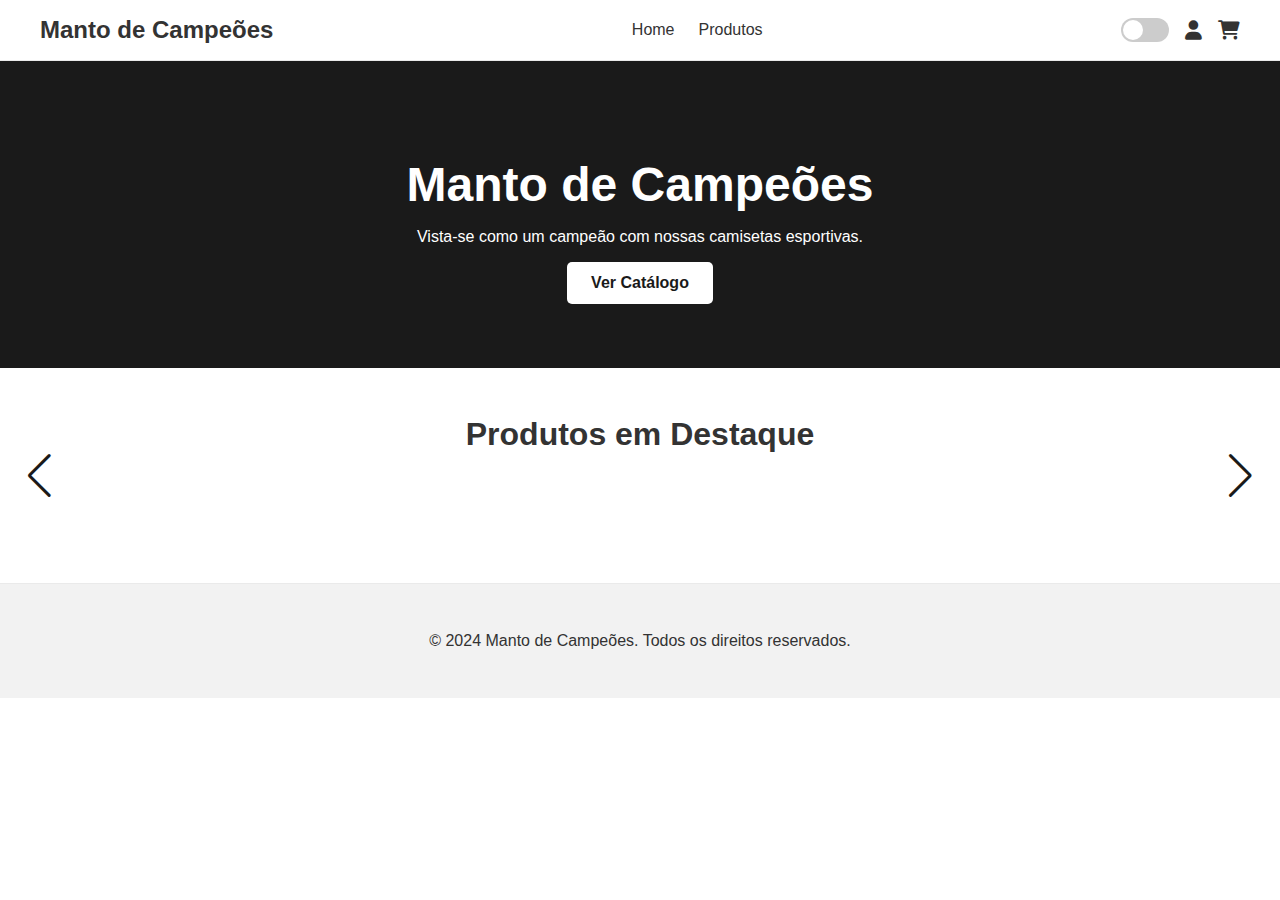
<file: index.html>
<!DOCTYPE html>
<html lang="pt-BR">
<head>
    <meta charset="UTF-8">
    <meta name="viewport" content="width=device-width, initial-scale=1.0">
    <title>Manto de Campeões</title>
    <link rel="stylesheet" href="css/style.css">
    <link rel="stylesheet" href="https://cdnjs.cloudflare.com/ajax/libs/font-awesome/6.0.0-beta3/css/all.min.css">
    <link rel="stylesheet" href="https://unpkg.com/swiper/swiper-bundle.min.css" />
</head>
<body>

    <header class="site-header">
        <div class="container">
            <a href="index.html" class="logo">Manto de Campeões</a>
            <nav class="main-nav">
                <a href="index.html">Home</a>
                <a href="produtos.html">Produtos</a>
            </nav>
            <div class="header-actions">
                <div class="theme-switch-wrapper">
                    <label class="theme-switch" for="checkbox">
                        <input type="checkbox" id="checkbox" />
                        <div class="slider round"></div>
                    </label>
                </div>
                <a href="minha-conta.html" aria-label="Conta"><i class="fas fa-user"></i></a>
                <a href="#" aria-label="Carrinho" class="cart-icon-container" id="cart-icon">
                    <i class="fas fa-shopping-cart"></i>
                    <span id="cart-count">0</span>
                </a>
            </div>
        </div>
    </header>

    <main>
        <section class="hero">
            <div class="container">
                <h1>Manto de Campeões</h1>
                <p>Vista-se como um campeão com nossas camisetas esportivas.</p>
                <a href="produtos.html" class="btn btn-primary">Ver Catálogo</a>
            </div>
        </section>

        <section class="featured-products container">
            <h2>Produtos em Destaque</h2>
            <div class="swiper-container">
                <div class="swiper-wrapper" id="featured-grid">
                    </div>
                <div class="swiper-pagination"></div>

                <div class="swiper-button-prev"></div>
                <div class="swiper-button-next"></div>
            </div>
        </section>
    </main>

    <footer class="site-footer">
        <div class="container">
            <p>&copy; 2024 Manto de Campeões. Todos os direitos reservados.</p>
        </div>
    </footer>

    <div id="cart-modal" class="modal-overlay hidden">
        <div class="modal-content">
            <div class="modal-header">
                <h2>Meu Carrinho</h2>
                <button id="close-modal-btn" class="close-btn">&times;</button>
            </div>
            <div id="cart-items-container" class="modal-body">
            </div>
            <div class="modal-footer">
                <div class="subtotal">
                    <strong>Subtotal:</strong>
                    <span id="cart-subtotal">R$ 0,00</span>
                </div>
                <a href="checkout.html" class="btn btn-primary checkout-btn">Finalizar Compra</a>
            </div>
        </div>
    </div>
<script src="https://unpkg.com/swiper/swiper-bundle.min.js"></script>
<script src="js/cart.js"></script>
<script src="/js/main.js"></script>
</body>
</html>
</file>
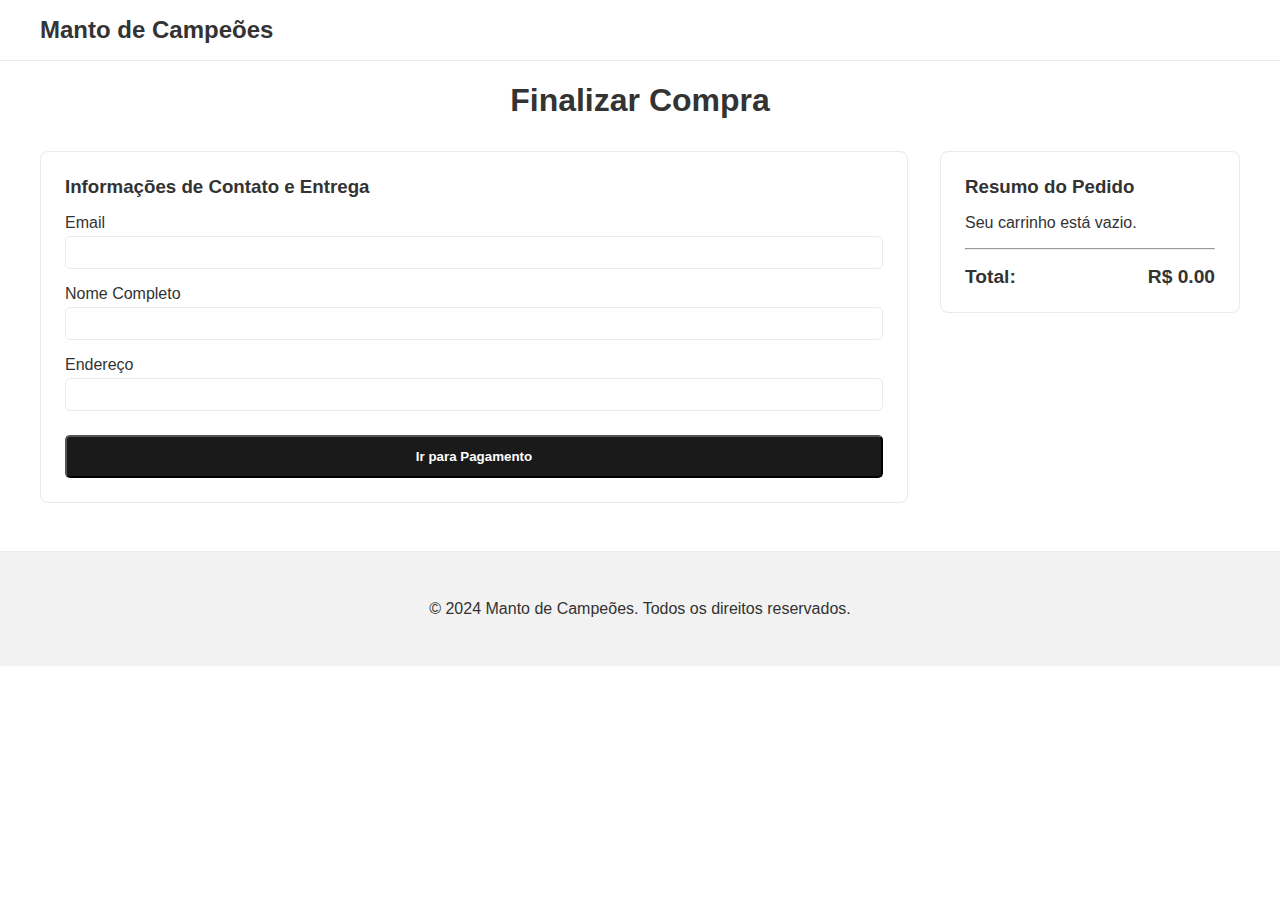
<file: checkout.html>
<!DOCTYPE html>
<html lang="pt-BR">
<head>
    <meta charset="UTF-8">
    <meta name="viewport" content="width=device-width, initial-scale=1.0">
    <title>Checkout - Manto de Campeões</title>
    <link rel="stylesheet" href="css/style.css">
    <link rel="stylesheet" href="https://cdnjs.cloudflare.com/ajax/libs/font-awesome/6.0.0-beta3/css/all.min.css">
</head>
<body>
    <header class="site-header">
        <div class="container">
            <a href="index.html" class="logo">Manto de Campeões</a>
        </div>
    </header>

    <main class="container">
        <h1 class="page-title">Finalizar Compra</h1>
        <div class="checkout-layout">
            <div class="checkout-form">
                <div class="card">
                    <h3>Informações de Contato e Entrega</h3>
                    <form id="checkout-form">
                        <label for="email">Email</label>
                        <input type="email" id="email" required>
                        <label for="name">Nome Completo</label>
                        <input type="text" id="name" required>
                        <label for="address">Endereço</label>
                        <input type="text" id="address" required>
                        <button type="submit" class="btn btn-primary checkout-btn">Ir para Pagamento</button>
                    </form>
                </div>
            </div>
            <aside class="order-summary">
                <div class="card">
                    <h3>Resumo do Pedido</h3>
                    <div id="summary-items"></div>
                    <hr>
                    <div class="summary-total">
                        <strong>Total:</strong>
                        <strong id="summary-total-value">R$ 0,00</strong>
                    </div>
                </div>
            </aside>
        </div>
    </main>

    <footer class="site-footer">
        <div class="container">
            <p>&copy; 2024 Manto de Campeões. Todos os direitos reservados.</p>
        </div>
    </footer>

    <script>
        document.addEventListener('DOMContentLoaded', () => {
            const cartItems = JSON.parse(localStorage.getItem('cart')) || [];
            const summaryItemsContainer = document.getElementById('summary-items');
            const summaryTotalElement = document.getElementById('summary-total-value');
            
            if (cartItems.length === 0) {
                summaryItemsContainer.innerHTML = '<p>Seu carrinho está vazio.</p>';
            } else {
                cartItems.forEach(item => {
                    const itemElement = document.createElement('p');
                    itemElement.textContent = `${item.quantity}x ${item.name}`;
                    summaryItemsContainer.appendChild(itemElement);
                });
            }
            
            const total = cartItems.reduce((sum, item) => sum + item.price * item.quantity, 0);
            summaryTotalElement.textContent = `R$ ${total.toFixed(2).replace(',', ',')}`;

            document.getElementById('checkout-form').addEventListener('submit', (e) => {
                e.preventDefault();
                alert('Pedido realizado com sucesso! (Isso é uma simulação)');
                localStorage.removeItem('cart'); // Limpa o carrinho
                window.location.href = 'index.html'; // Redireciona para a home
            });
        });
    </script>
</body>
</html>
</file>
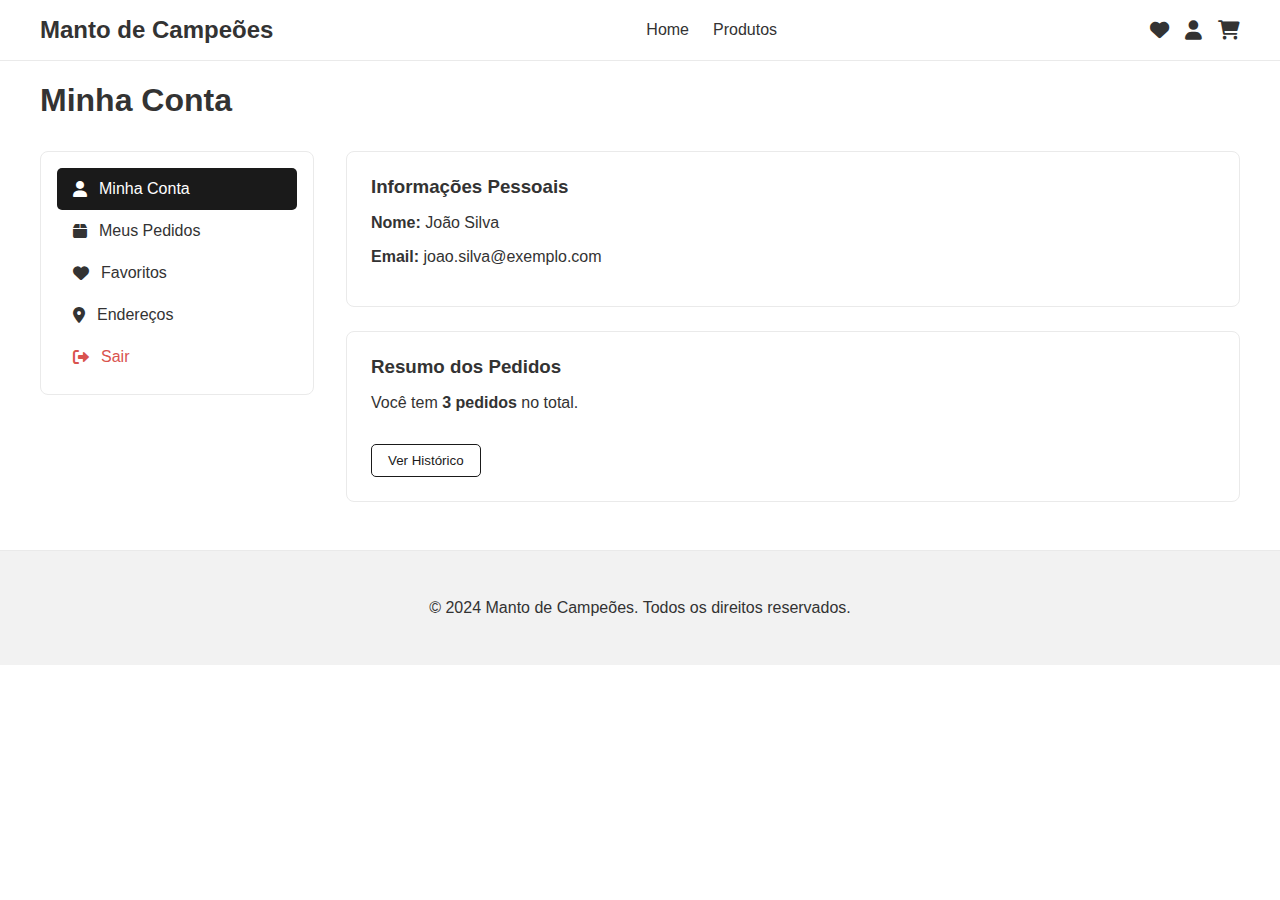
<file: minha-conta.html>
<!DOCTYPE html>
<html lang="pt-BR">
<head>
    <meta charset="UTF-8">
    <meta name="viewport" content="width=device-width, initial-scale=1.0">
    <title>Minha Conta - Manto de Campeões</title>
    <link rel="stylesheet" href="css/style.css">
    <link rel="stylesheet" href="https://cdnjs.cloudflare.com/ajax/libs/font-awesome/6.0.0-beta3/css/all.min.css">
</head>
<body>
    <header class="site-header">
        <div class="container">
            <a href="index.html" class="logo">Manto de Campeões</a>
            <nav class="main-nav">
                <a href="index.html">Home</a>
                <a href="produtos.html">Produtos</a>
            </nav>
            <div class="header-actions">
                <a href="favoritos.html" aria-label="Favoritos"><i class="fas fa-heart"></i></a>
                <a href="minha-conta.html" aria-label="Conta"><i class="fas fa-user"></i></a>
                <a href="#" aria-label="Carrinho" class="cart-icon-container" id="cart-icon">
                    <i class="fas fa-shopping-cart"></i>
                    <span id="cart-count">0</span>
                </a>
            </div>
        </div>
    </header>

    <main class="container account-page">
        <h1 class="page-title">Minha Conta</h1>
        <div class="account-layout">
            <aside class="account-sidebar">
                <nav>
                    <a href="minha-conta.html" class="active"><i class="fas fa-user"></i> Minha Conta</a>
                    <a href="#"><i class="fas fa-box"></i> Meus Pedidos</a>
                    <a href="favoritos.html"><i class="fas fa-heart"></i> Favoritos</a>
                    <a href="#"><i class="fas fa-map-marker-alt"></i> Endereços</a>
                    <a href="#" class="logout"><i class="fas fa-sign-out-alt"></i> Sair</a>
                </nav>
            </aside>
            <section class="account-content">
                <div class="card">
                    <h3>Informações Pessoais</h3>
                    <p><strong>Nome:</strong> João Silva</p>
                    <p><strong>Email:</strong> joao.silva@exemplo.com</p>
                </div>
                <div class="card">
                    <h3>Resumo dos Pedidos</h3>
                    <p>Você tem <strong>3 pedidos</strong> no total.</p>
                    <button class="btn-secondary">Ver Histórico</button>
                </div>
            </section>
        </div>
    </main>

    <footer class="site-footer">
        <div class="container">
            <p>&copy; 2024 Manto de Campeões. Todos os direitos reservados.</p>
        </div>
    </footer>
    
    <div id="cart-modal" class="modal-overlay hidden">
    <div class="modal-content">
        <div class="modal-header">
            <h2>Meu Carrinho</h2>
            <button id="close-modal-btn" class="close-btn">&times;</button>
        </div>
        <div id="cart-items-container" class="modal-body">
            </div>
        <div class="modal-footer">
            <div class="subtotal">
                <strong>Subtotal:</strong>
                <span id="cart-subtotal">R$ 0,00</span>
            </div>
            <a href="checkout.html" class="btn btn-primary checkout-btn">Finalizar Compra</a>
        </div>
    </div>
</div>
<script src="js/cart.js"></script>

</body>
</html>
</file>
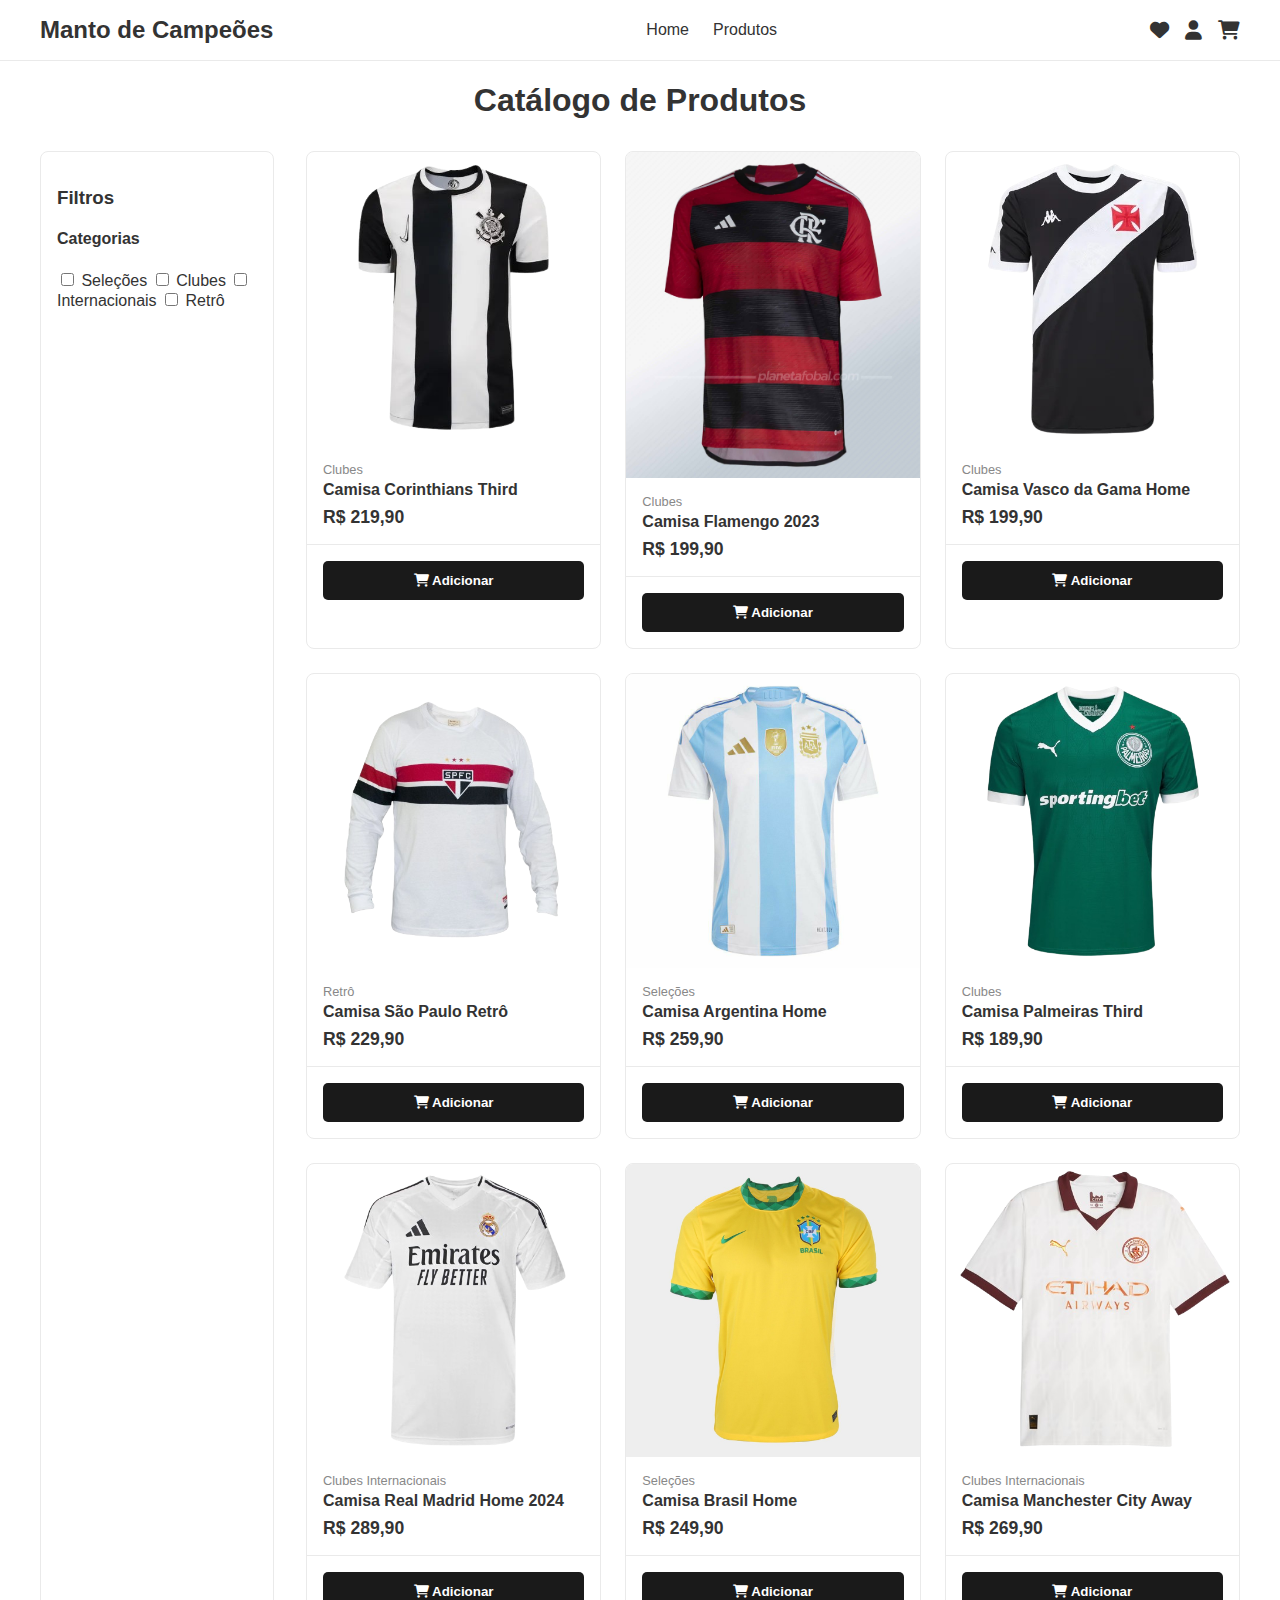
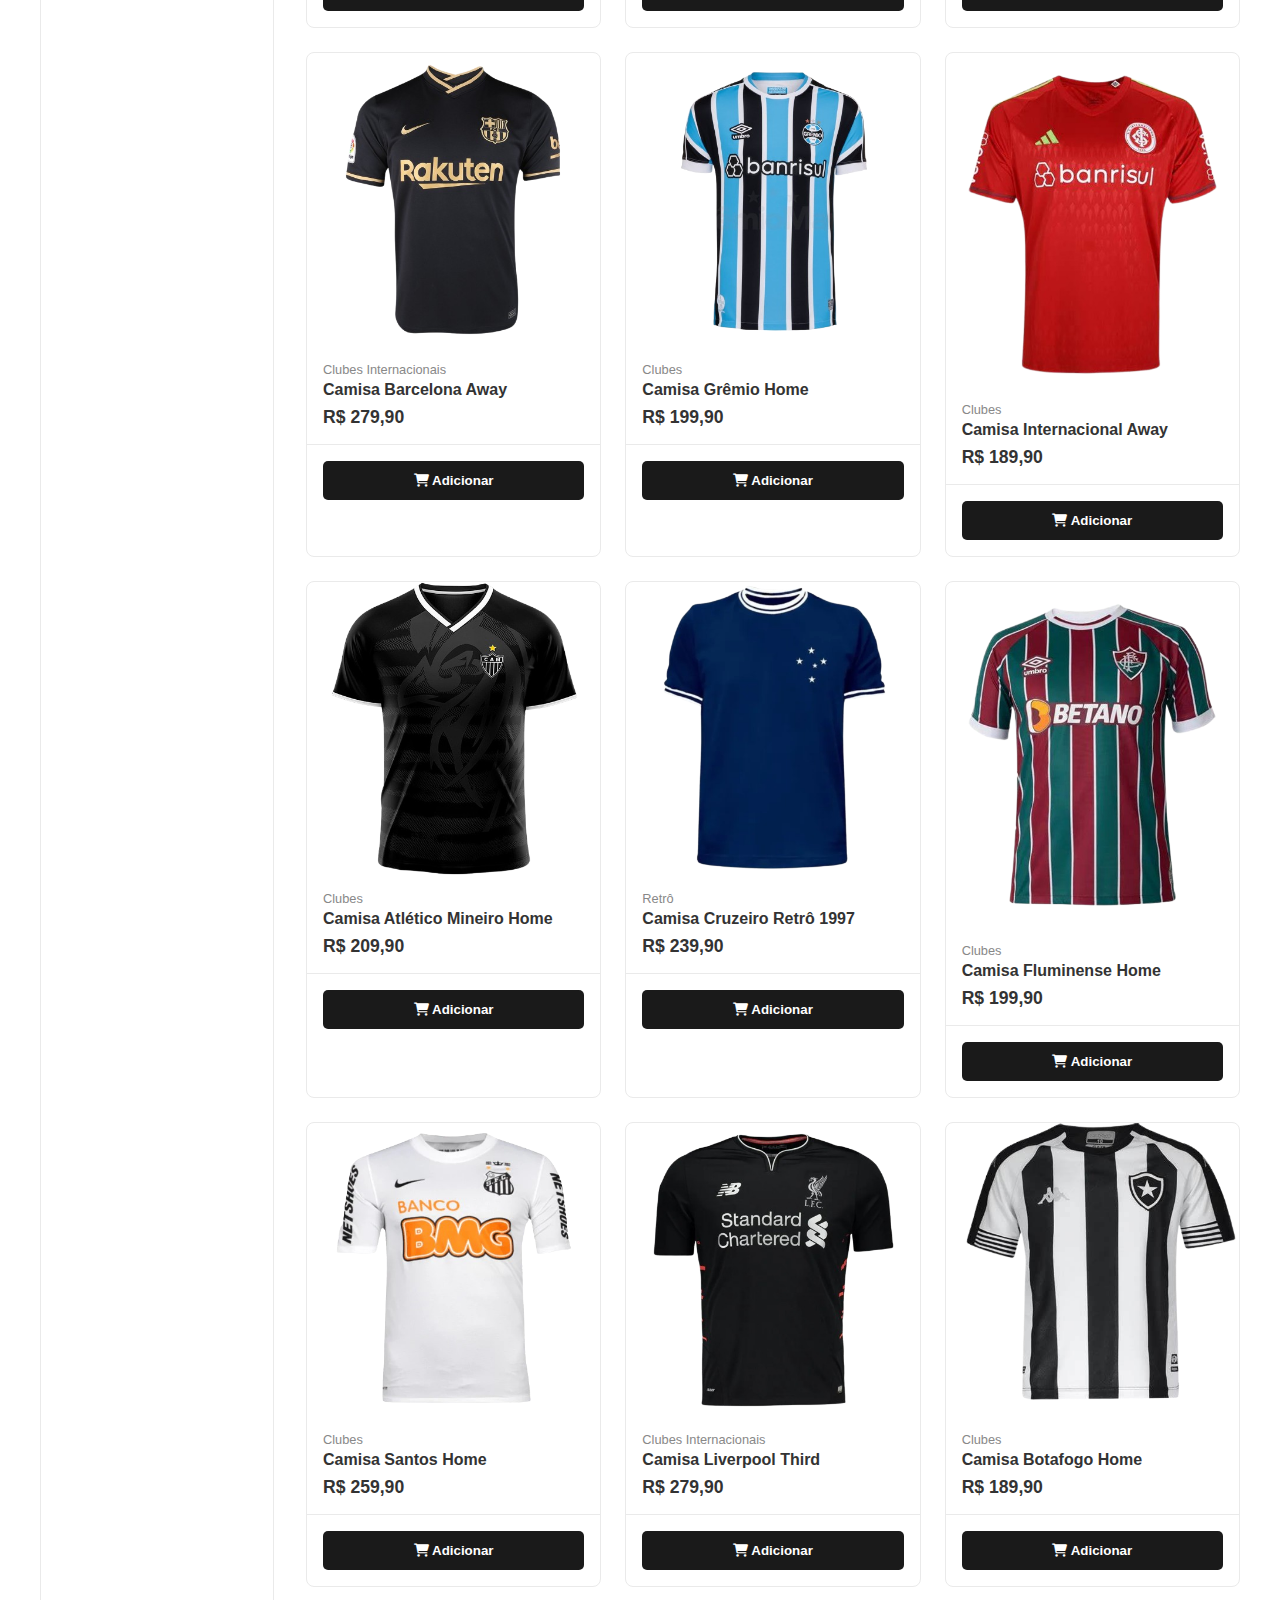
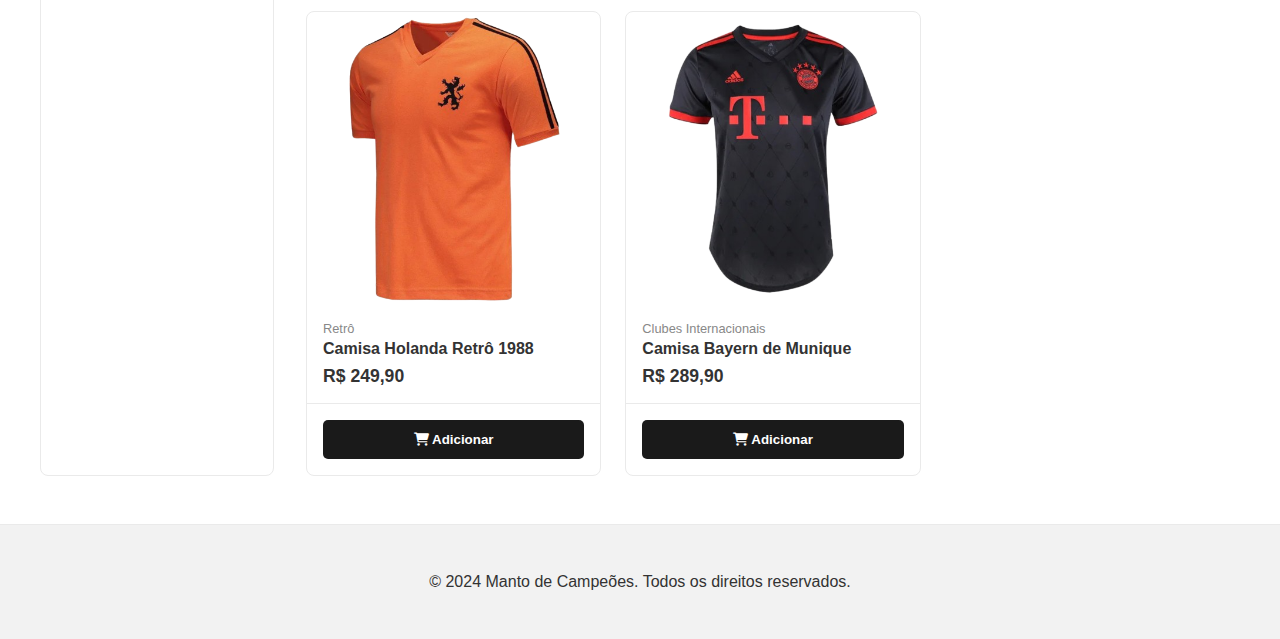
<file: produtos.html>
<!DOCTYPE html>
<html lang="pt-BR">
<head>
    <meta charset="UTF-8">
    <meta name="viewport" content="width=device-width, initial-scale=1.0">
    <title>Produtos - Manto de Campeões</title>
    <link rel="stylesheet" href="css/style.css">
    <link rel="stylesheet" href="https://cdnjs.cloudflare.com/ajax/libs/font-awesome/6.0.0-beta3/css/all.min.css">
</head>
<body>

    <header class="site-header">
        <div class="container">
            <a href="index.html" class="logo">Manto de Campeões</a>
            <nav class="main-nav">
                <a href="index.html">Home</a>
                <a href="produtos.html">Produtos</a>
            </nav>
            <div class="header-actions">
                <a href="#" aria-label="Favoritos"><i class="fas fa-heart"></i></a>
                <a href="#" aria-label="Conta"><i class="fas fa-user"></i></a>
                <a href="#" aria-label="Carrinho"><i class="fas fa-shopping-cart"></i></a>
            </div>
        </div>
    </header>

    <main class="container">
        <h1 class="page-title">Catálogo de Produtos</h1>
        <div class="catalog">
            <aside class="filters">
                <h3>Filtros</h3>
                <div class="filter-group">
                    <h4>Categorias</h4>
                    <label><input type="checkbox" name="category" value="selecoes"> Seleções</label>
                    <label><input type="checkbox" name="category" value="clubes"> Clubes</label>
                    <label><input type="checkbox" name="category" value="internacionais"> Internacionais</label>
                    <label><input type="checkbox" name="category" value="retro"> Retrô</label>
                </div>
            </aside>
            <section class="product-grid-container">
                <div class="product-grid" id="product-list">
                    </div>
            </section>
        </div>
    </main>

    <footer class="site-footer">
        <div class="container">
            <p>&copy; 2024 Manto de Campeões. Todos os direitos reservados.</p>
        </div>
    </footer>

    <div id="cart-modal" class="modal-overlay hidden">
    <div class="modal-content">
        <div class="modal-header">
            <h2>Meu Carrinho</h2>
            <button id="close-modal-btn" class="close-btn">&times;</button>
        </div>
        <div id="cart-items-container" class="modal-body">
            </div>
        <div class="modal-footer">
            <div class="subtotal">
                <strong>Subtotal:</strong>
                <span id="cart-subtotal">R$ 0,00</span>
            </div>
            <a href="checkout.html" class="btn btn-primary checkout-btn">Finalizar Compra</a>
        </div>
    </div>
</div>
<script src="js/cart.js"></script>
<script src="js/products.js"></script>

</body>
</html>
</file>
<file: css/style.css>
/* --- GERAL --- */
:root {
    --primary-color: #1a1a1a;
    --secondary-color: #f2f2f2;
    --text-color: #333;
    --background-color: #ffffff;
    --border-color: #eaeaea;
}

body {
    margin: 0;
    font-family: -apple-system, BlinkMacSystemFont, "Segoe UI", Roboto, "Helvetica Neue", Arial, sans-serif;
    color: var(--text-color);
    background-color: var(--background-color);
    transition: background-color 0.3s, color 0.3s;
}

.container {
    max-width: 1200px;
    margin: 0 auto;
    padding: 0 1.5rem;
}

a {
    text-decoration: none;
    color: inherit;
}

/* --- HEADER --- */
.site-header {
    background: var(--background-color);
    border-bottom: 1px solid var(--border-color);
    padding: 1rem 0;
    transition: background-color 0.3s, border-color 0.3s;
}

.site-header .container {
    display: flex;
    justify-content: space-between;
    align-items: center;
}

.logo {
    font-weight: bold;
    font-size: 1.5rem;
}

.main-nav {
    display: flex;
    gap: 1.5rem;
}

.header-actions {
    display: flex;
    align-items: center;
    gap: 1rem;
}

.header-actions i {
    font-size: 1.2rem;
}

.cart-icon-container {
    position: relative;
    display: flex;
    align-items: center;
}

#cart-count {
    position: absolute;
    top: -8px;
    right: -8px;
    background-color: red;
    color: white;
    border-radius: 50%;
    padding: 2px 6px;
    font-size: 0.75rem;
    font-weight: bold;
    display: flex;
    align-items: center;
    justify-content: center;
    min-width: 20px;
    min-height: 20px;
    box-sizing: border-box;
}


/* --- HERO SECTION --- */
.hero {
    background-color: var(--primary-color);
    color: white;
    text-align: center;
    padding: 4rem 0;
    margin-bottom: 3rem;
}

.hero h1 {
    font-size: 3rem;
    margin-bottom: 1rem;
}

.btn {
    display: inline-block;
    padding: 0.75rem 1.5rem;
    border-radius: 5px;
    font-weight: bold;
    transition: background-color 0.3s, color 0.3s;
}

.btn-primary {
    background-color: white;
    color: var(--primary-color);
}
.btn-primary:hover {
    background-color: #f0f0f0;
}


/* --- PRODUCT GRID & CARD --- */
.featured-products h2, .page-title {
    text-align: center;
    font-size: 2rem;
    margin-bottom: 2rem;
}

.product-grid {
    display: grid;
    grid-template-columns: repeat(auto-fill, minmax(250px, 1fr));
    gap: 1.5rem;
}

.product-card {
    border: 1px solid var(--border-color);
    border-radius: 8px;
    overflow: hidden;
    transition: box-shadow 0.3s, transform 0.3s, background-color 0.3s;
    background-color: var(--background-color);
}

.product-card:hover {
    transform: translateY(-5px);
    box-shadow: 0 4px 20px rgba(0, 0, 0, 0.1);
}

.product-image img {
    width: 100%;
    height: auto;
    display: block;
}

.product-info, .product-footer {
    padding: 1rem;
}

.product-category {
    font-size: 0.8rem;
    color: #888;
    margin-bottom: 0.25rem;
}

.product-info h3 {
    margin: 0 0 0.5rem 0;
    font-size: 1rem;
}

.product-price {
    font-weight: bold;
    font-size: 1.1rem;
}

.product-footer {
    border-top: 1px solid var(--border-color);
}

.add-to-cart-btn {
    width: 100%;
    padding: 0.75rem;
    background-color: var(--primary-color);
    color: white;
    border: none;
    border-radius: 5px;
    cursor: pointer;
    font-weight: bold;
}

.add-to-cart-btn:hover {
    opacity: 0.9;
}


/* --- CATALOG PAGE --- */
.catalog {
    display: flex;
    gap: 2rem;
}

.filters {
    width: 200px;
    flex-shrink: 0;
    border: 1px solid var(--border-color);
    border-radius: 8px;
    padding: 1rem;
    background-color: var(--background-color);
    transition: background-color 0.3s, border-color 0.3s;
}

.filter-group {
    margin-bottom: 1.5rem;
}

.filter-group h3 {
    margin-top: 0;
    margin-bottom: 0.75rem;
    font-size: 1.1rem;
}

.filter-group select {
    width: 100%;
    padding: 0.5rem;
    border: 1px solid var(--border-color);
    border-radius: 5px;
    background-color: var(--background-color);
    color: var(--text-color);
}


.product-grid-container {
    flex-grow: 1;
}

/* --- FOOTER --- */
.site-footer {
    text-align: center;
    padding: 2rem 0;
    margin-top: 3rem;
    background-color: var(--secondary-color);
    border-top: 1px solid var(--border-color);
    transition: background-color 0.3s, border-color 0.3s;
}

/* --- ESTILOS DA PÁGINA MINHA CONTA --- */
.account-page .page-title {
    text-align: left;
    margin-bottom: 2rem;
}

.account-layout {
    display: flex;
    gap: 2rem;
    align-items: flex-start;
}

.account-sidebar {
    width: 240px;
    flex-shrink: 0;
    border: 1px solid var(--border-color);
    border-radius: 8px;
    padding: 1rem;
}

.account-sidebar nav {
    display: flex;
    flex-direction: column;
}

.account-sidebar a {
    padding: 0.75rem 1rem;
    border-radius: 5px;
    display: flex;
    align-items: center;
    gap: 0.75rem;
    font-weight: 500;
}

.account-sidebar a:hover {
    background-color: var(--secondary-color);
}

.account-sidebar a.active {
    background-color: var(--primary-color);
    color: white;
}

.account-sidebar a.logout {
    color: #d9534f;
}

.account-content {
    flex-grow: 1;
    display: flex;
    flex-direction: column;
    gap: 1.5rem;
}

.card {
    border: 1px solid var(--border-color);
    border-radius: 8px;
    padding: 1.5rem;
    background-color: var(--background-color);
    transition: background-color 0.3s, border-color 0.3s;
}

.card h3 {
    margin-top: 0;
    margin-bottom: 1rem;
}

.btn-secondary {
    background: none;
    border: 1px solid var(--primary-color);
    color: var(--primary-color);
    padding: 0.5rem 1rem;
    border-radius: 5px;
    cursor: pointer;
    margin-top: 1rem;
}

/* --- ESTILOS DO MODAL DO CARRINHO --- */
.modal-overlay {
    position: fixed;
    top: 0;
    left: 0;
    width: 100%;
    height: 100%;
    background-color: rgba(0, 0, 0, 0.6);
    display: flex;
    justify-content: center;
    align-items: center;
    z-index: 1000;
}

.modal-overlay.hidden {
    display: none;
}

.modal-content {
    background: white;
    padding: 1.5rem;
    border-radius: 8px;
    width: 90%;
    max-width: 500px;
    max-height: 80vh;
    display: flex;
    flex-direction: column;
}

.modal-header {
    display: flex;
    justify-content: space-between;
    align-items: center;
    border-bottom: 1px solid var(--border-color);
    padding-bottom: 1rem;
    margin-bottom: 1rem;
}

.modal-header h2 {
    margin: 0;
}

.close-btn {
    background: none;
    border: none;
    font-size: 2rem;
    cursor: pointer;
    color: var(--text-color);
}

.modal-body {
    overflow-y: auto;
    flex-grow: 1;
}

.cart-item {
    display: flex;
    gap: 1rem;
    align-items: center;
    margin-bottom: 1rem;
}

.cart-item-info {
    flex-grow: 1;
}

.cart-item-info h4 {
    margin: 0 0 0.25rem;
}

.cart-item-actions {
    display: flex;
    align-items: center;
    gap: 0.5rem;
}

.remove-item-btn {
    color: #d9534f;
    background: none;
    border: none;
    cursor: pointer;
}

.modal-footer {
    border-top: 1px solid var(--border-color);
    padding-top: 1rem;
    margin-top: 1rem;
    display: flex;
    flex-direction: column;
    gap: 1rem;
}

.subtotal {
    display: flex;
    justify-content: space-between;
    font-weight: bold;
    font-size: 1.1rem;
}

.checkout-btn {
    width: 100%;
    text-align: center;
    background-color: var(--primary-color);
    color: white;
    padding: 0.75rem 1.5rem;
    box-sizing: border-box;
}


/* --- ESTILOS DA PÁGINA DE CHECKOUT --- */
.checkout-layout {
    display: flex;
    flex-direction: column-reverse;
    gap: 2rem;
}

@media (min-width: 768px) {
    .checkout-layout {
        flex-direction: row;
        align-items: flex-start;
    }
}

.checkout-form {
    flex-grow: 1;
}

.order-summary {
    width: 100%;
}

@media (min-width: 768px) {
    .order-summary {
        width: 300px;
        flex-shrink: 0;
    }
}

#checkout-form label {
    display: block;
    margin-top: 1rem;
    margin-bottom: 0.25rem;
    font-weight: 500;
}

#checkout-form input {
    width: 100%;
    padding: 0.5rem;
    border: 1px solid var(--border-color);
    border-radius: 5px;
    box-sizing: border-box; 
    background-color: var(--background-color);
    color: var(--text-color);
}

#checkout-form button {
    margin-top: 1.5rem;
    width: 100%;
    text-align: center;
}

.summary-total {
    display: flex;
    justify-content: space-between;
    font-size: 1.2rem;
    margin-top: 1rem;
}

/* --- DARK MODE --- */
[data-theme="dark"] {
    --primary-color: #007bff;
    --secondary-color: #2c2c2c;
    --text-color: #e0e0e0;
    --background-color: #121212;
    --border-color: #3a3a3a;
}

[data-theme="dark"] .site-header,
[data-theme="dark"] .site-footer {
    background-color: #1c1c1c;
}

[data-theme="dark"] .hero {
    background-color: #1c1c1c;
    color: var(--text-color);
}

[data-theme="dark"] .btn-primary {
    background-color: var(--primary-color);
    color: #ffffff;
}

[data-theme="dark"] .btn-primary:hover {
    opacity: 0.9;
}

[data-theme="dark"] .product-card,
[data-theme="dark"] .card,
[data-theme="dark"] .modal-content,
[data-theme="dark"] .filters {
    background-color: var(--secondary-color);
    border-color: var(--border-color);
}

[data-theme="dark"] .filter-group select {
    background-color: #3a3a3a;
    color: var(--text-color);
    border-color: #555;
}


[data-theme="dark"] .account-sidebar a:hover {
    background-color: #3a3a3a;
}

[data-theme="dark"] .account-sidebar a.active {
    background-color: var(--primary-color);
    color: #ffffff;
}

[data-theme="dark"] .add-to-cart-btn,
[data-theme="dark"] .checkout-btn,
[data-theme="dark"] #checkout-form button {
    background-color: var(--primary-color);
    color: #ffffff;
}

[data-theme="dark"] .filters label {
    color: var(--text-color);
}

/* --- THEME TOGGLE --- */
.theme-switch-wrapper {
    display: flex;
    align-items: center;
}

.theme-switch {
    display: inline-block;
    height: 24px;
    position: relative;
    width: 48px;
}

.theme-switch input {
    display:none;
}

.slider {
    background-color: #ccc;
    bottom: 0;
    cursor: pointer;
    left: 0;
    position: absolute;
    right: 0;
    top: 0;
    transition: .4s;
    border-radius: 24px;
}

.slider:before {
    background-color: #fff;
    bottom: 2px;
    content: "";
    height: 20px;
    left: 2px;
    position: absolute;
    transition: .4s;
    width: 20px;
    border-radius: 50%;
}

input:checked + .slider {
    background-color: var(--primary-color);
}

input:checked + .slider:before {
    transform: translateX(24px);
}

/* --- SWIPER CAROUSEL --- */
.featured-products {
    position: relative;
    padding-bottom: 50px; /* Add space for pagination */
}

.swiper-container {
    width: 100%;
    height: 100%;
    overflow: hidden; /* Prevent overflow */
}

.swiper-pagination {
    bottom: 10px !important; /* Move pagination to the bottom */
}

.swiper-button-next,
.swiper-button-prev {
    color: var(--primary-color) !important;
}
</file>
